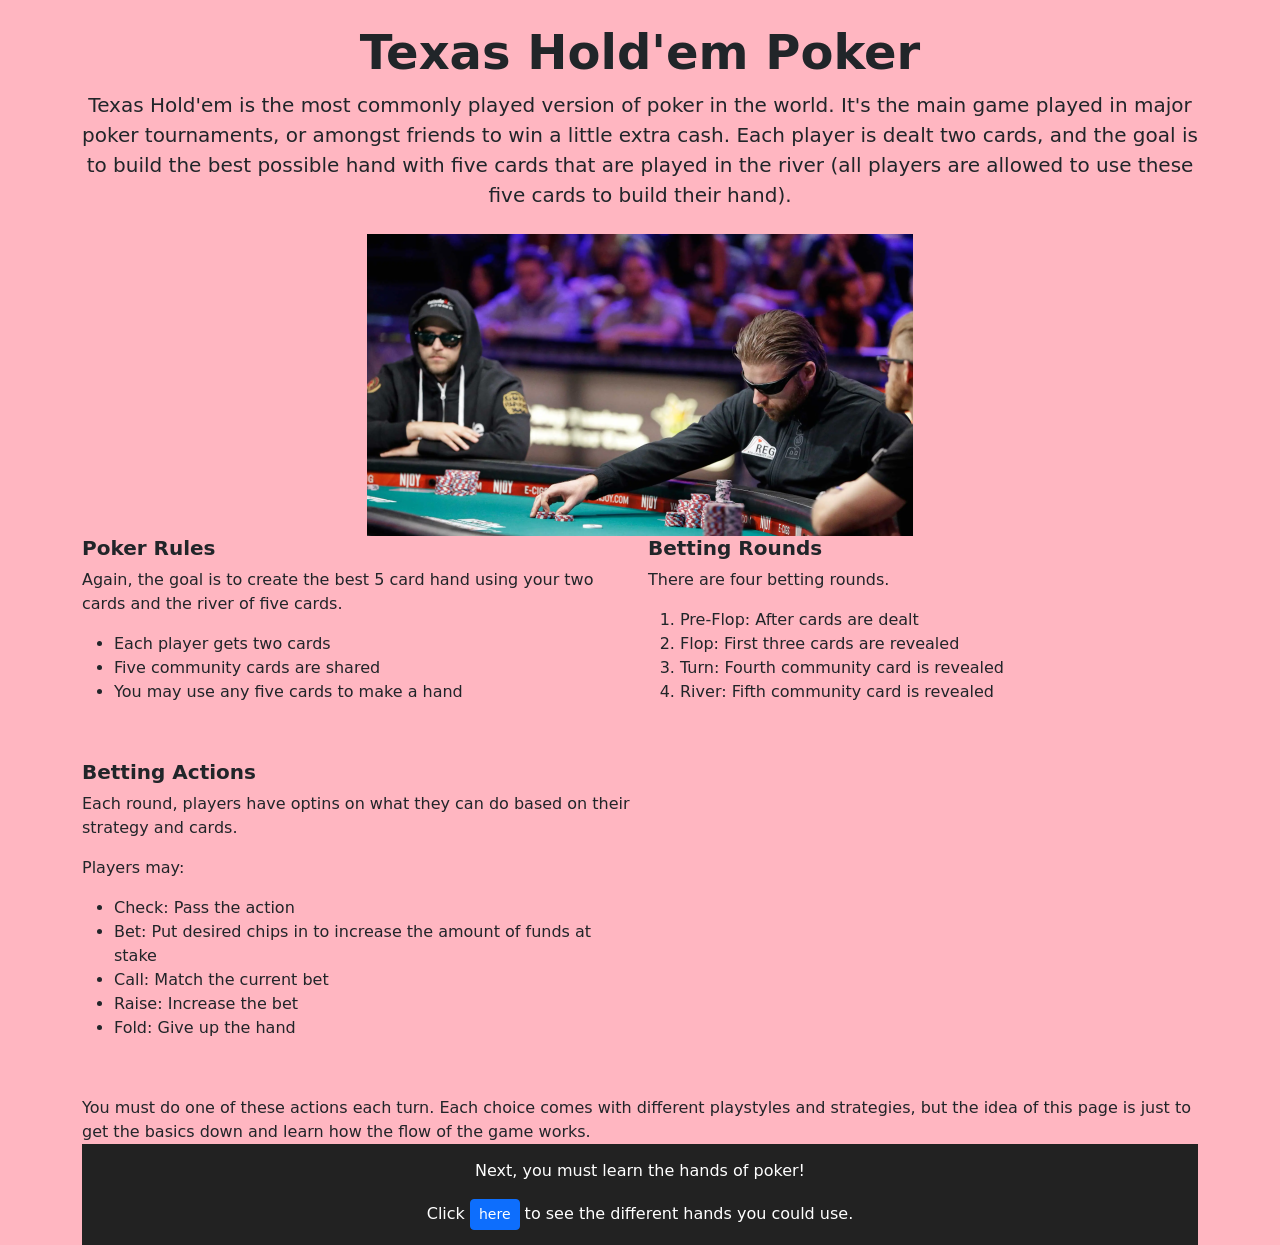
<file: index.html>
<!DOCTYPE html>
<!--Added this lang code segment below after a WAVE audit flagged and recommended I make these changes-->
<html lang = "en"></html>
<html>

  <head> 
    <title> Poker Prog</title> 

    <!--New use of bootstrap to complement my CSS design-->
    <link 
    href="https://cdn.jsdelivr.net/npm/bootstrap@5.3.8/dist/css/bootstrap.min.css" 
    rel="stylesheet" integrity="sha384-sRIl4kxILFvY47J16cr9ZwB07vP4J8+LH7qKQnuqkuIAvNWLzeN8tE5YBujZqJLB" 
    crossorigin="anonymous">

    <!--Link to my stylesheet-->
    <link rel = "stylesheet" href = "css/style.css"/>
  </head> 
 <!--I also formatted my code in a cleaner manner, before it was spaced out weird and not visually appealing for me to work with-->
  <body class = "body"> 
    <div class = "container mt-4">

    <main> 

      <!--The title appears at the top of my page using the header feature and is followed by a brief intro to Texas Hold'em-->
      <header class = "text-center mb-4">
        <!--Adding my first class, "header" from my stylesheet into an html sheet-->
        <h1 class = "header display-5 fw-bold"> Texas Hold'em Poker</h1>
        <p class = "lead">Texas Hold'em is the most commonly played version of poker in the world. It's the 
          main game played in major poker tournaments, or amongst friends to win a little extra cash.
          Each player is dealt two cards, and the goal is to build the best possible hand with
          five cards that are played in the river (all players are allowed to use these five cards to build their hand).
        </p>
      </header>

      <!--Here is the first picture incorperated into my project using the img function-->
      
      <section>
        <div class = "row">
          <img
            src = "img/poker_world.png"
            alt = "Professional poker players participating in a world tounament"
            width = "15%"
            class = "image"
          >
        </div>
      </section>

      <!--Here I use a section tag to structure my code into the general rules where the user can learn basic poker syntax-->
      <div class = "row">
      <section>
      <!--I tried to format my code here since is looked very messy, I also added more flex features-->
        <section class = "flex-container row g-3">

          <div class = "col-md-6 mb-4">
            <h2 class = "subheader h4 mb-2"> Poker Rules</h2>
            <p class = "text">Again, the goal is to create the best 5 card hand using your two cards and the river of five cards.</p>

            <ul class = "text">
              <li>Each player gets two cards</li>
              <li>Five community cards are shared</li>
              <li>You may use any five cards to make a hand</li>
            </ul>
          </div>
          

          <div class = "col-md-6 mb-4">
            <h3 class = "subheader h4 mb-2">Betting Rounds</h3>
            <p class = "text">There are four betting rounds.</p>

            <!--Here I am using an ordered list to show the user some more attributes of poker. Below I also use an unordered list
            to do the same ting-->
            <ol class = "text">
              <li>Pre-Flop: After cards are dealt</li>
              <li>Flop: First three cards are revealed</li>
              <li>Turn: Fourth community card is revealed</li>
              <li>River: Fifth community card is revealed</li>
            </ol>
          </div>

          <div class = "col-md-6 mb-4">
            <h4 class = "subheader h4 mb-2">Betting Actions</h4>
            <p class = "text">Each round, players have optins on what they can do based on their strategy and cards.</p>
            <p class = "text">Players may:</p>

            <ul class = "text">
              <li>Check: Pass the action</li>
              <li>Bet: Put desired chips in to increase the amount of funds at stake</li>
              <li>Call: Match the current bet</li>
              <li>Raise: Increase the bet</li>
              <li>Fold: Give up the hand</li>
            </ul>
      </div>

            <p class = "mt-3 mb-0">You must do one of these actions each turn. Each choice comes with different playstyles and strategies, but the idea of this page
              is just to get the basics down and learn how the flow of the game works.</p>
    </div>

        </section>

      </section>

      <!--This function is ending my main section of the page-->
    </main>

    <!--The footer is refering the user to the next page via a built in link using the href function-->
    <footer class = "footer" id = "page-footer">
      <p class = "text">Next, you must learn the hands of poker!</p>
      <p class = "mb-0">Click <a class = "button btn btn-primary btn-sm" href = "page2.html">here</a> to see the different hands you could use.</p>
    </footer>
   </div>  
  </body> 
</html>
</file>
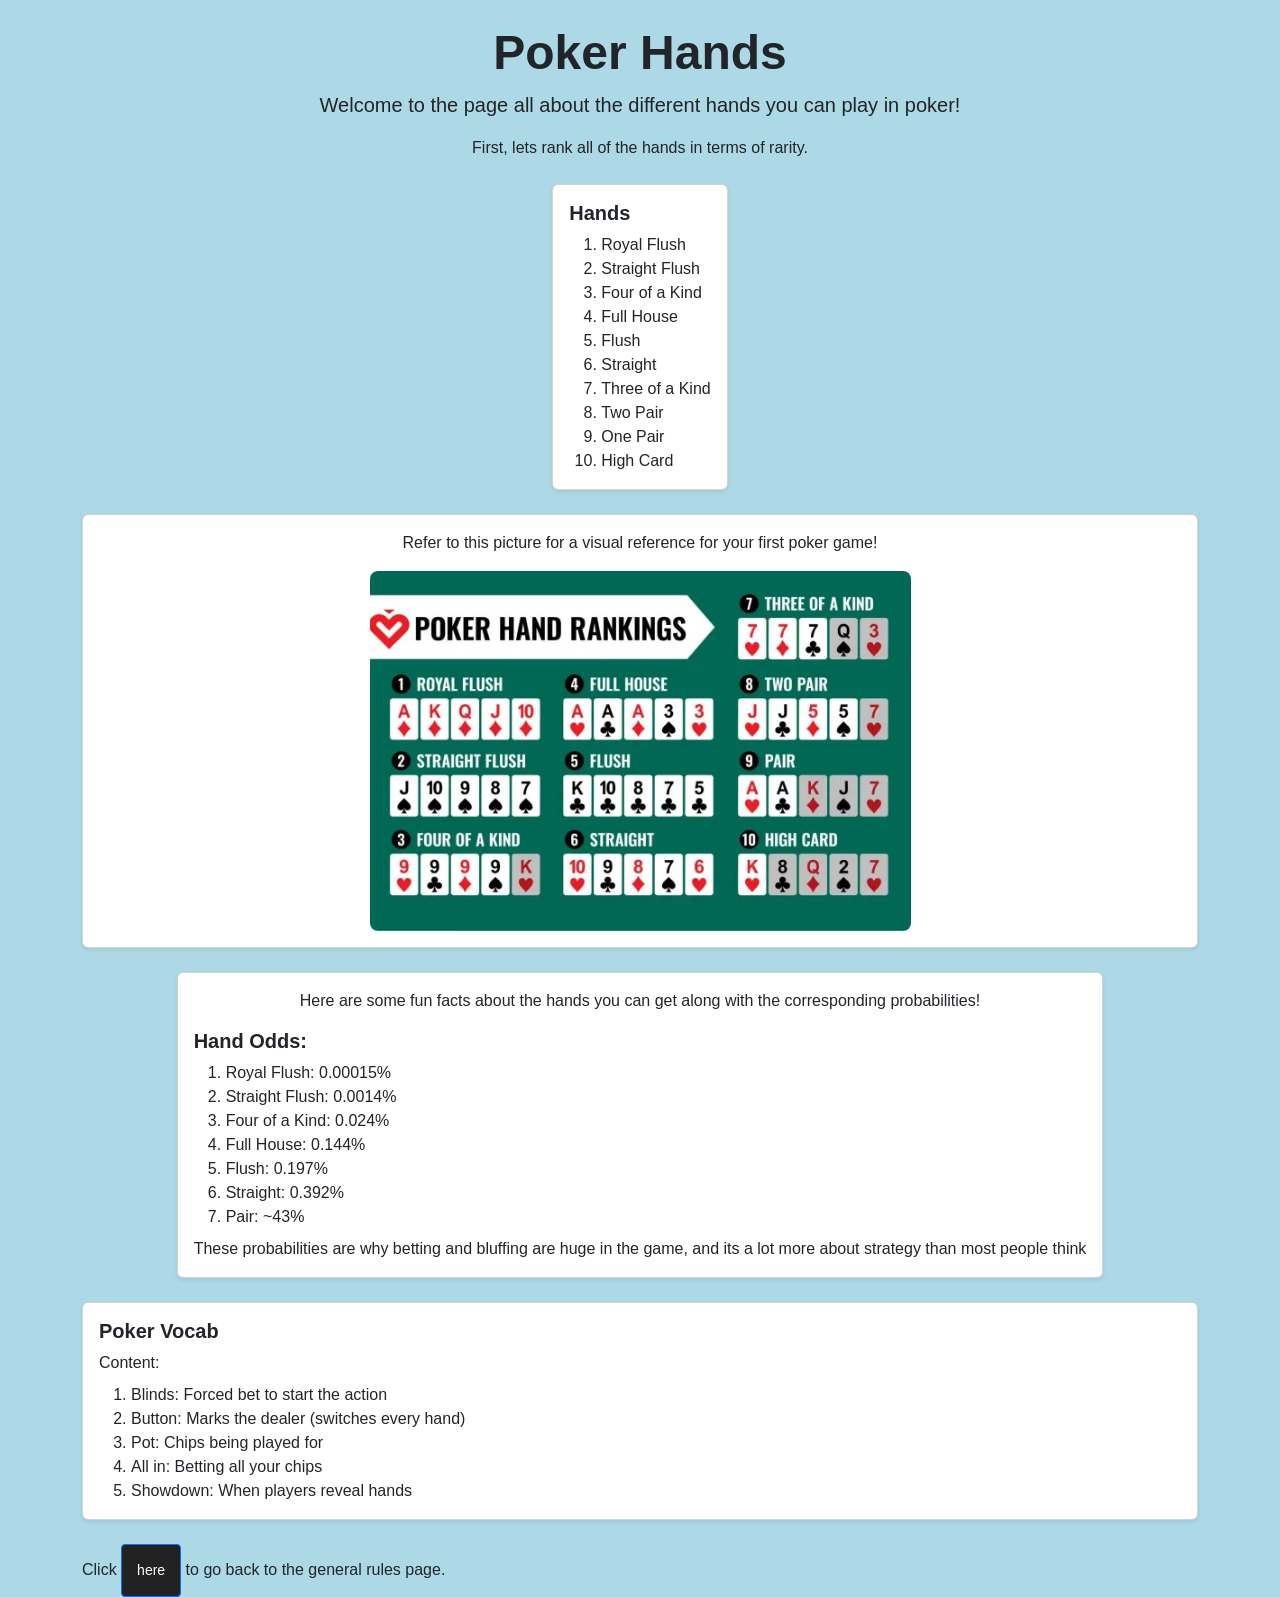
<file: page2.html>
<!DOCTYPE html>

<html lang = "en">
  <head>
    <title>Poker Hands</title>
    
    <link 
    href="https://cdn.jsdelivr.net/npm/bootstrap@5.3.8/dist/css/bootstrap.min.css" 
    rel="stylesheet" integrity="sha384-sRIl4kxILFvY47J16cr9ZwB07vP4J8+LH7qKQnuqkuIAvNWLzeN8tE5YBujZqJLB" 
    crossorigin="anonymous">

    <!--Link to my stylesheet-->
    <link rel = "stylesheet" href = "css/style.css" />
  </head>

  <!--This header has the same intended functionality as the previous page, highlighting the point of the webpage with a description-->
  <body id = "body-page2">
    <div class = "container mt-4">
    <header class = "text-center mb-4">
      <h1 class = "header display-5 fw-bold">Poker Hands</h1>
      <p class = "lead">Welcome to the page all about the different hands you can play in poker!</p>
      <p class = "text">First, lets rank all of the hands in terms of rarity.</p>
    </header>

    <!--I got the hang of using the html tags better on this page, so it is a little neater in my opinion. Especially how I
structured the main section-->
    <main>
      <section class = "flex-container d-flex justify-content-center">
        <div class = "box card shadow-sm p-3">
        <h2 class = "subheader h4 mb-2">Hands</h2>
        <ol class = "mb-0">
          <li>Royal Flush</li>
          <li>Straight Flush</li>
          <li>Four of a Kind</li>
          <li>Full House</li>
          <li>Flush</li>
          <li>Straight</li>
          <li>Three of a Kind</li>
          <li>Two Pair</li>
          <li>One Pair</li>
          <li>High Card</li>
        </ol>
       </div>
      </section>
    </main>

    <!--This time I use a section header to organize the code clearly, obvisouly there is an img as well so that function is nice-->
    <div class = "box card shadow-sm p-3 my-4">
    <section class = "center">
      <p class = "center mb-3">Refer to this picture for a visual reference for your first poker game!</p>
      <img
        src = "img/poker_hands.jpg"
        alt = "A visual summary of possible hands played in poker"
        width = "25%"
        class = "image"
      />
     </div>
    </section>
    <!--Here i added some additional flex features and have them linked to my css page where the media query properly handles
    formatting if the user accesses the website via a phone or alternative device-->
    <section class = "flex-container d-flex justify-content-center">
     <div class = "box card shadow-sm p-3 mb-4">
        <p class = "center">Here are some fun facts about the hands you can get along with the corresponding probabilities!</p>
      <h3 class = "subheader h5 mb-2">Hand Odds:</h3>
      <ol class = "mb-2">
        <li>Royal Flush: 0.00015%</li>
        <li>Straight Flush: 0.0014%</li>
        <li>Four of a Kind: 0.024%</li>
        <li>Full House: 0.144%</li>
        <li>Flush: 0.197%</li>
        <li>Straight: 0.392%</li>
        <li>Pair: ~43%</li>
      </ol>
      <p class = "mb-0">
        These probabilities are why betting and bluffing are huge in the game, and its a lot
        more about strategy than most people think
      </p>
     </div>
    </section>
    <!--I made sure to tighten up the code bu sequentially organizing my headers (h4) a couple lines below-->
    <section class = "box card shadow-sm p-3">
      <h4 class = "subheader h5 mb-2">Poker Vocab</h4>
      <p class = "mb-2">Content:</p>
      <ol class = "mb-0">
        <li>Blinds: Forced bet to start the action</li>
        <li>Button: Marks the dealer (switches every hand)</li>
        <li>Pot: Chips being played for</li>
        <li>All in: Betting all your chips</li>
        <li>Showdown: When players reveal hands</li>
      </ol>
      <!--Finally, I use another footer tag to guide the user back to the home page-->
    </section>

    <footer class = "mt-4">
      <p class = "mb-0">
        Click <a class= "button btn btn-primary btn-sm" id = "page-footer" href = "index.html">here</a> to go back to the general rules page.
      </p>
    </footer>
    </div>
  </body>
</html>
</file>
<file: css/style.css>
header {
    text-align: center;
}

body { 
    background-color: lightpink;
    margin: 0;
}

.center{
    text-align: center;
}

.subheader {
    font-weight: bold;
    font-size: 20px;
}

.image {
    width: 50%;
    border-radius: 8px;
    display: block;
    margin: auto;
}

.text {
    font-size: 16px;
}

#page-footer {
    background-color: #222;
    color: white;
    text-align: center;
    padding: 15px;
}

#middle-section {
    text-align: center;
}

#body-page2 {
    margin: 0;
    background-color: lightblue;
    font-family: Arial, sans-serif;
    margin: 0;
}

@media (max-width: 600px) {
  body {
    font-size: 16px;
    margin: 0;
    padding: 12px;
    line-height: 1.5;
  }

  header {
    padding: 12px;
    text-align: center;
  }

  main {
    padding: 12px;
    margin: 0;
  }
jjjd
  section {
    margin: 12px;
    padding: 12px;
  }

  img {
    max-width: 100%;
    height: auto;
    display: flex;
  }

  footer {
    margin: 12px;
    padding: 12px;
  }

  .flex-container {
    display: flex;
    flex-direction: column;
    gap: 12px;
    align-items: center;
  }

  .button {
    margin: 12px;
    padding: 12px;
  }

}

@media (max-width: 1024px) {
  body {
    font-size: 17px;
  }
}
</file>
